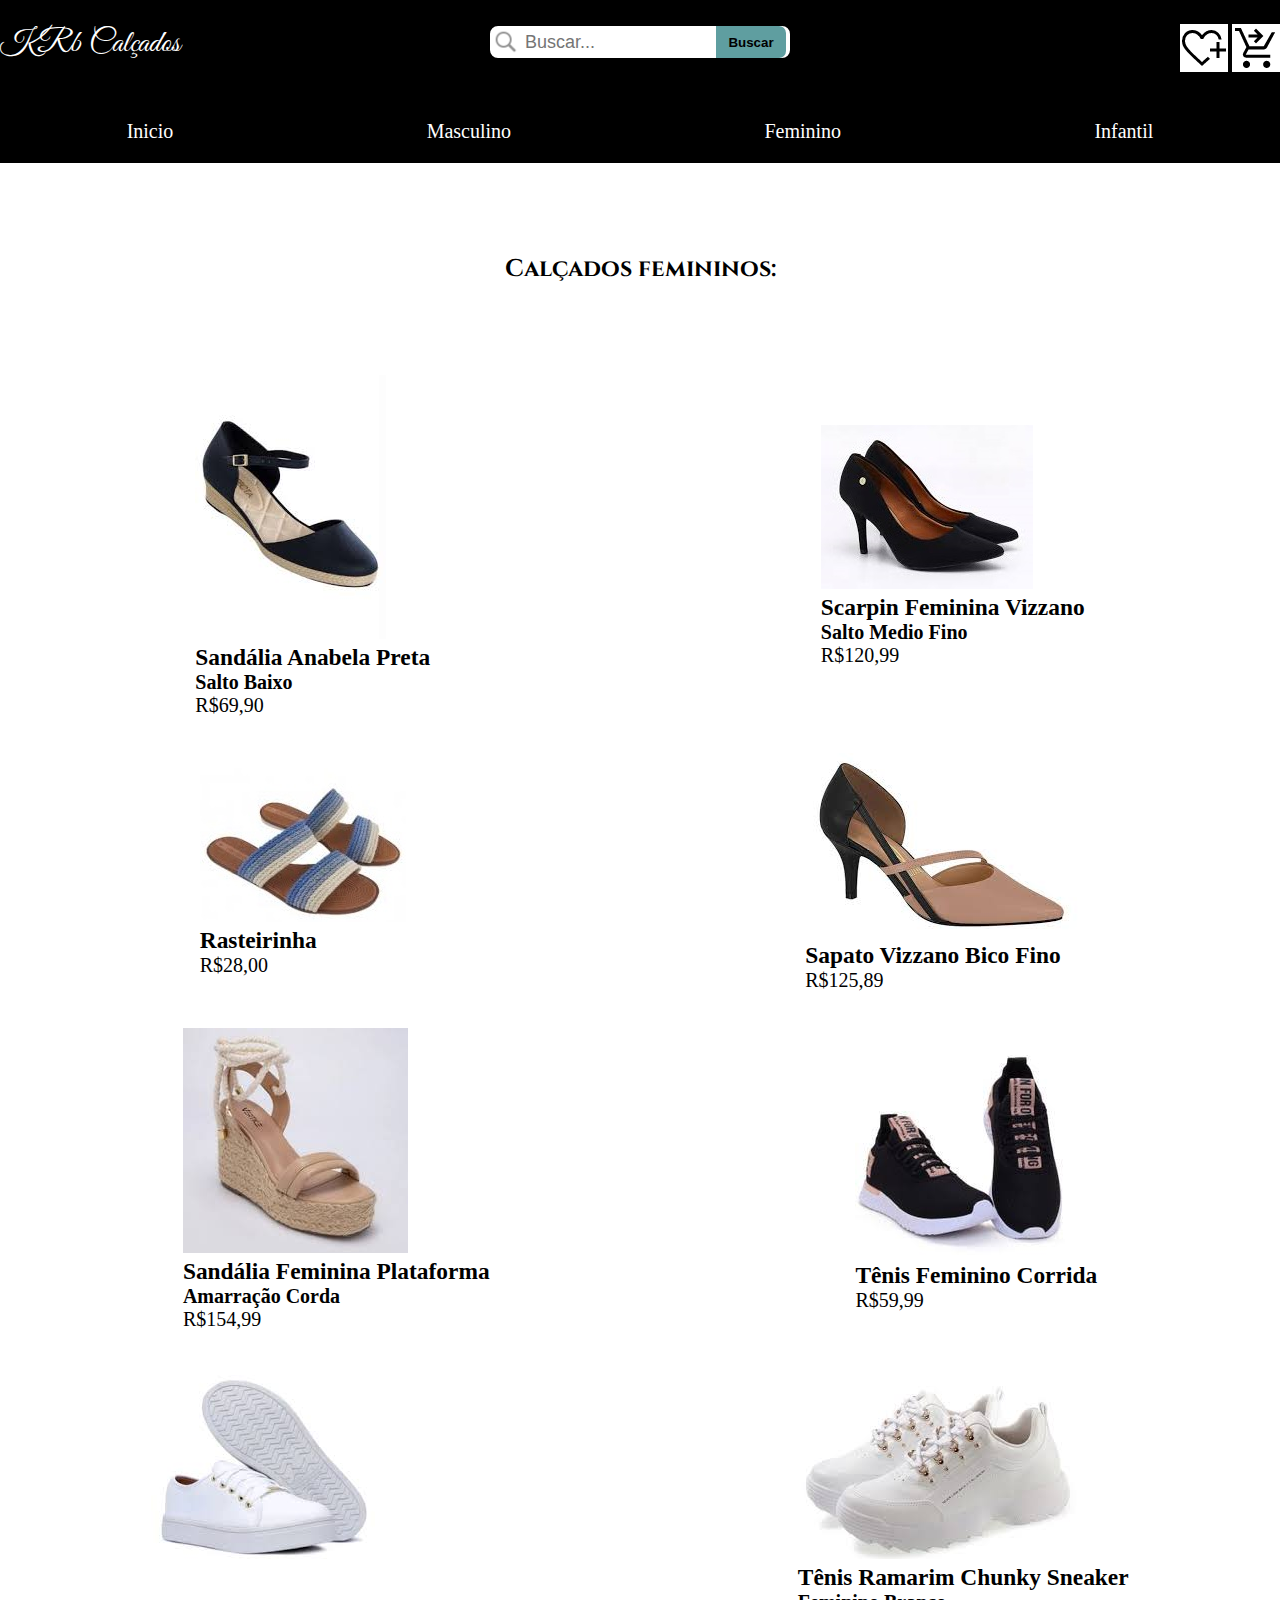
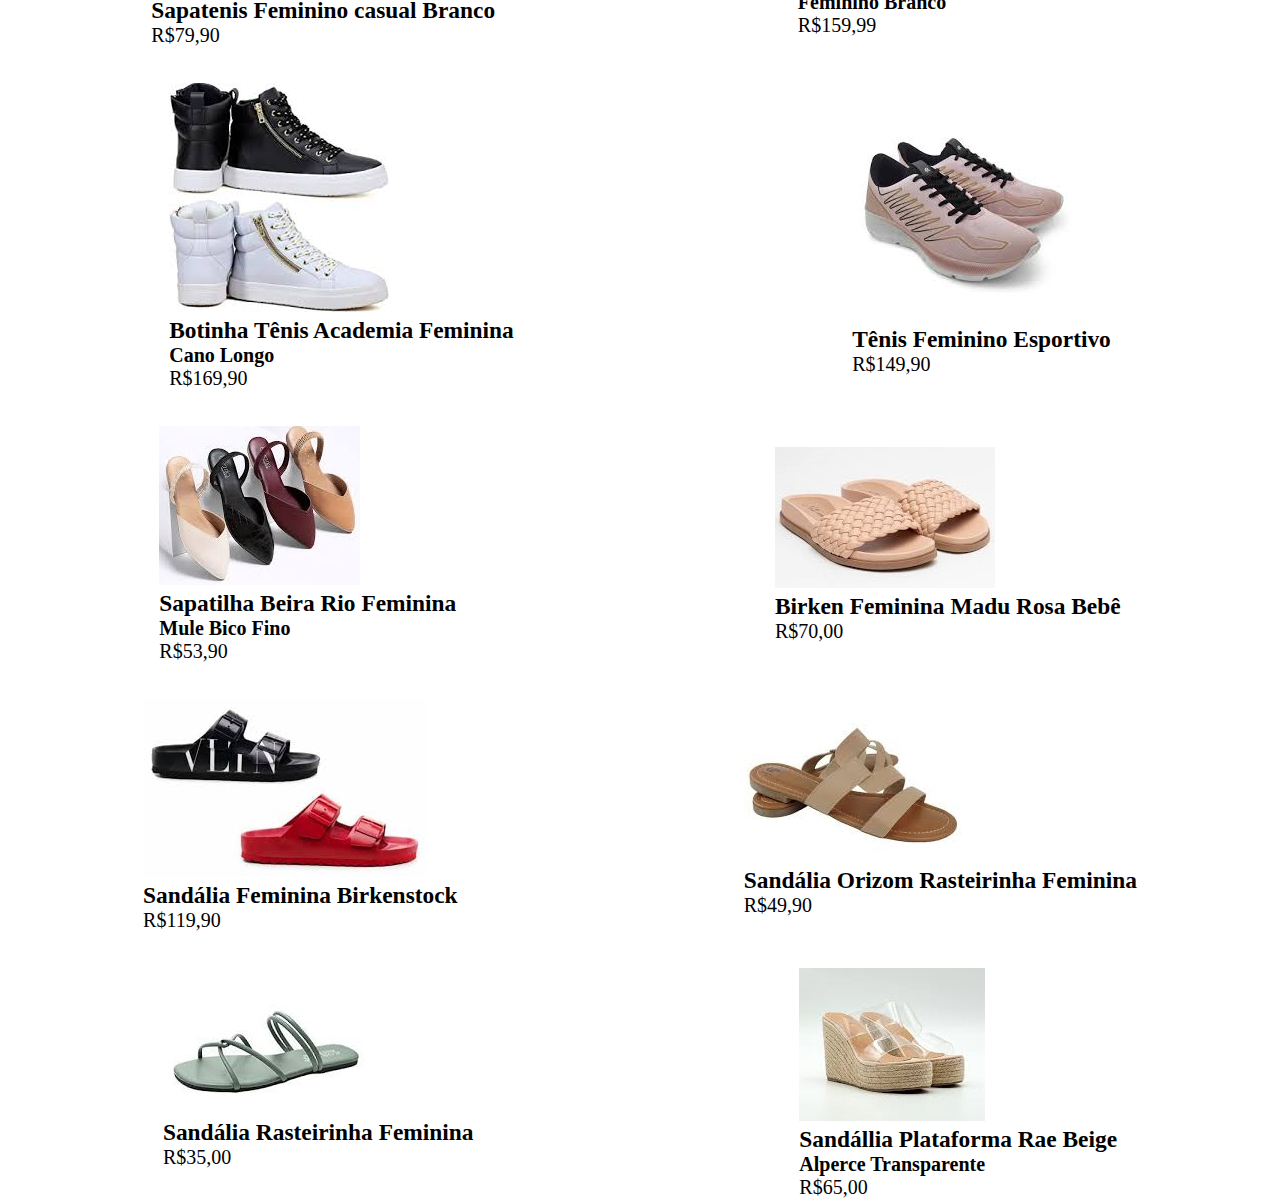
<file: calçadosfemininos/feminino.html>
<!DOCTYPE html>
<html lang="pt-br">
  <head>
    <title>Loja de calçados | KRb Calçados</title>
    <meta charset="utf-8">
    <link href="../site.css" rel="stylesheet">
    <link rel="preconnect" href="https://fonts.googleapis.com">
    <link rel="preconnect" href="https://fonts.gstatic.com" crossorigin>
    <link href="https://fonts.googleapis.com/css2?family=Cinzel&display=swap" rel="stylesheet">  
      
  </head>
  <body>
    <header> 
        <div class="menu">
            <h1>KRb Calçados</h1>
            <div id="divBusca">
                <img src="../search.png" alt="Buscar..."/>
                <input type="text" id="txtBusca" placeholder="Buscar..."/>
                <button id="btnBusca">Buscar</button>
            </div>
            <div id="imagem">
                <img src="../heart_plus_FILL0_wght400_GRAD0_opsz48.png">
                <img src="../shopping_cart_checkout_FILL0_wght400_GRAD0_opsz48.png">
            </div>            
            
        </div>
        <nav>
          <ul>
            <li class="dropdown"><a href="../index.html">Inicio</a></li>
            <li class="dropdown"><a href="../calçadosmasculinos/masculino.html">Masculino</a></li>
            <li class="dropdown"><a href="calçadosfemininos/feminino.html">Feminino</a></li>
            <li class="dropdown"><a href="../infantil/infantil.html">Infantil</a></li>
          </ul>  
        </nav>
    </header>
    <main>
        <br><br><br><br><br>
        <div>
            <h2 id="paravc">Calçados femininos:</h2>
        </div>
        <br><br><br><br><br>
        <section>
            <ul>
                <li>
                    <img src="sapato 1.jpg" >
                    <h3>Sandália Anabela Preta </h3>
                    <h4>Salto Baixo</h4>
                    <p>R$69,90</p>
                </li>
            
                <li>
                    <img src="sapato 2.jpg" >
                    <h3>Scarpin Feminina Vizzano</h3>
                    <h4>Salto Medio Fino</h4>
                    <p>R$120,99</p>
                </li>
            </ul>
            <br><br>
            <ul>
                <li>
                    <img src="sapato 3.jpg" >
                    <h3>Rasteirinha</h3>
                    <p>R$28,00</p>
                </li>
            
                <li>
                    <img src="sapato 4.jpg" >
                    <h3>Sapato Vizzano Bico Fino</h3>
                    <p>R$125,89</p>
                </li>
            </ul>
            <br><br>
            <ul>
                <li>
                    <img src="sapato 5.jpg" >
                    <h3>Sandália Feminina Plataforma</h3>
                    <h4>Amarração Corda</h4>
                    <p>R$154,99</p>
                </li>
            
                <li>
                    <img src="sapato 6.jpg" >
                    <h3>Tênis Feminino Corrida</h3>
                    <p>R$59,99</p>
                </li>
            </ul>
            <br><br>
            <ul>
                <li>
                    <img src="sapato 7.jpg" >
                    <h3>Sapatenis Feminino casual Branco</h3>
                    <p>R$79,90</p>
                </li>
            
                <li>
                    <img src="sapato 8.jpg" >
                    <h3>Tênis Ramarim Chunky Sneaker</h3>
                    <h4>Feminino Branco</h4>
                    <p>R$159,99</p>
                </li>
            </ul>
            <br><br>
            <ul>
                <li>
                    <img src="sapato 9.jpg" >
                    <h3>Botinha Tênis Academia Feminina</h3>
                    <h4>Cano Longo</h4>
                    <p>R$169,90</p>
                </li>
            
                <li>
                    <img src="sapato 10.jpg" >
                    <h3>Tênis Feminino Esportivo</h3>
                    <p>R$149,90</p>
                </li>
            </ul>
            <br><br>
            <ul>
                <li>
                    <img src="sapato 11.jpg" >
                    <h3>Sapatilha Beira Rio Feminina</h3>
                    <h4>Mule Bico Fino</h4>
                    <p>R$53,90</p>
                </li>
            
                <li>
                    <img src="sapato 12.jpg" >
                    <h3>Birken Feminina Madu Rosa Bebê</h3>
                    <p>R$70,00</p>
                </li>
            </ul>
            <br><br>
            <ul>
                <li>
                    <img src="sapato 13.jpg" >
                    <h3>Sandália Feminina Birkenstock</h3>
                    <p>R$119,90</p>
                </li>
            
                <li>
                    <img src="sapato 14.jpg" >
                    <h3>Sandália Orizom Rasteirinha Feminina</h3>
                    <p>R$49,90</p>
                </li>
            </ul>
            <br><br> 
            <ul>
                <li>
                    <img src="sapato 15.jpg" >
                    <h3>Sandália Rasteirinha Feminina</h3>
                    <p>R$35,00</p>
                </li>
            
                <li>
                    <img src="sapato 16.jpg" >
                    <h3>Sandállia Plataforma Rae Beige</h3>
                    <h4>Alperce Transparente</h4>
                    <p>R$65,00</p>
                </li>
            </ul>
        </section>
    </main>
    
  </body>
</html>
</file>
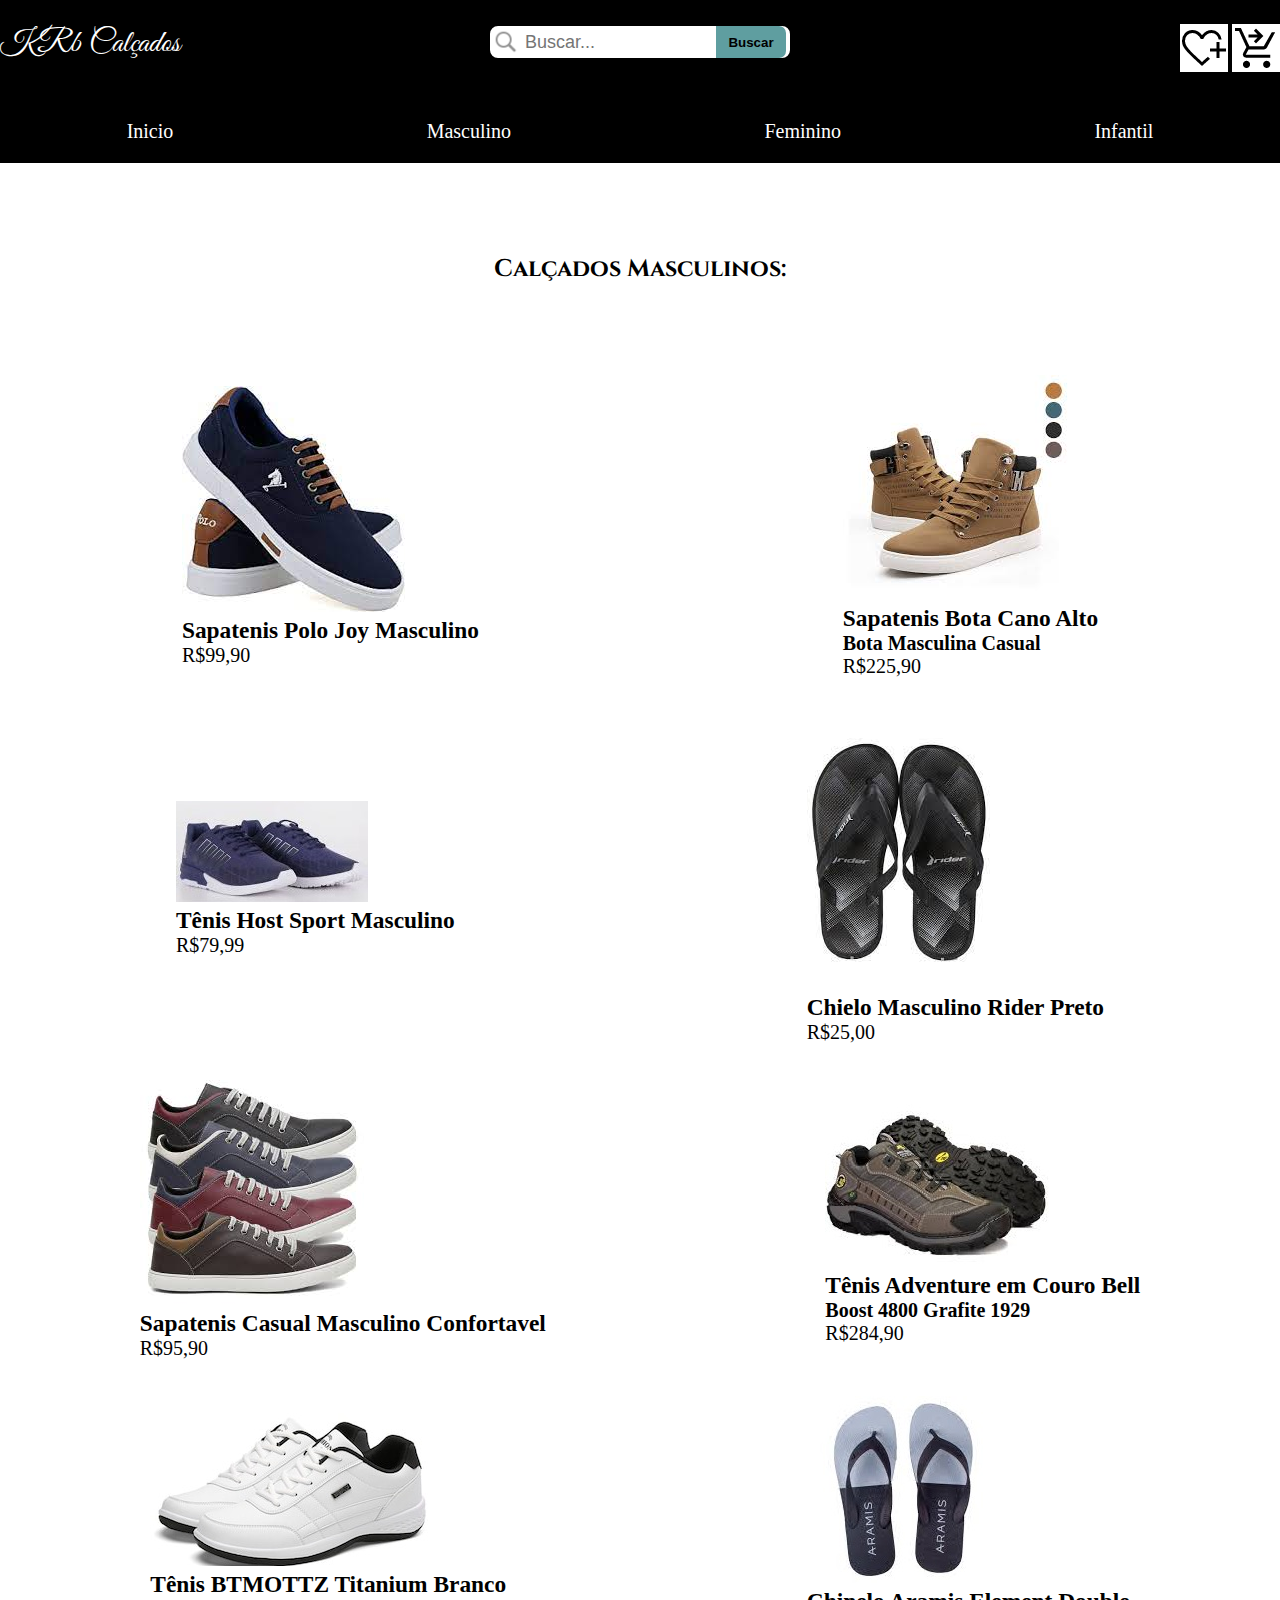
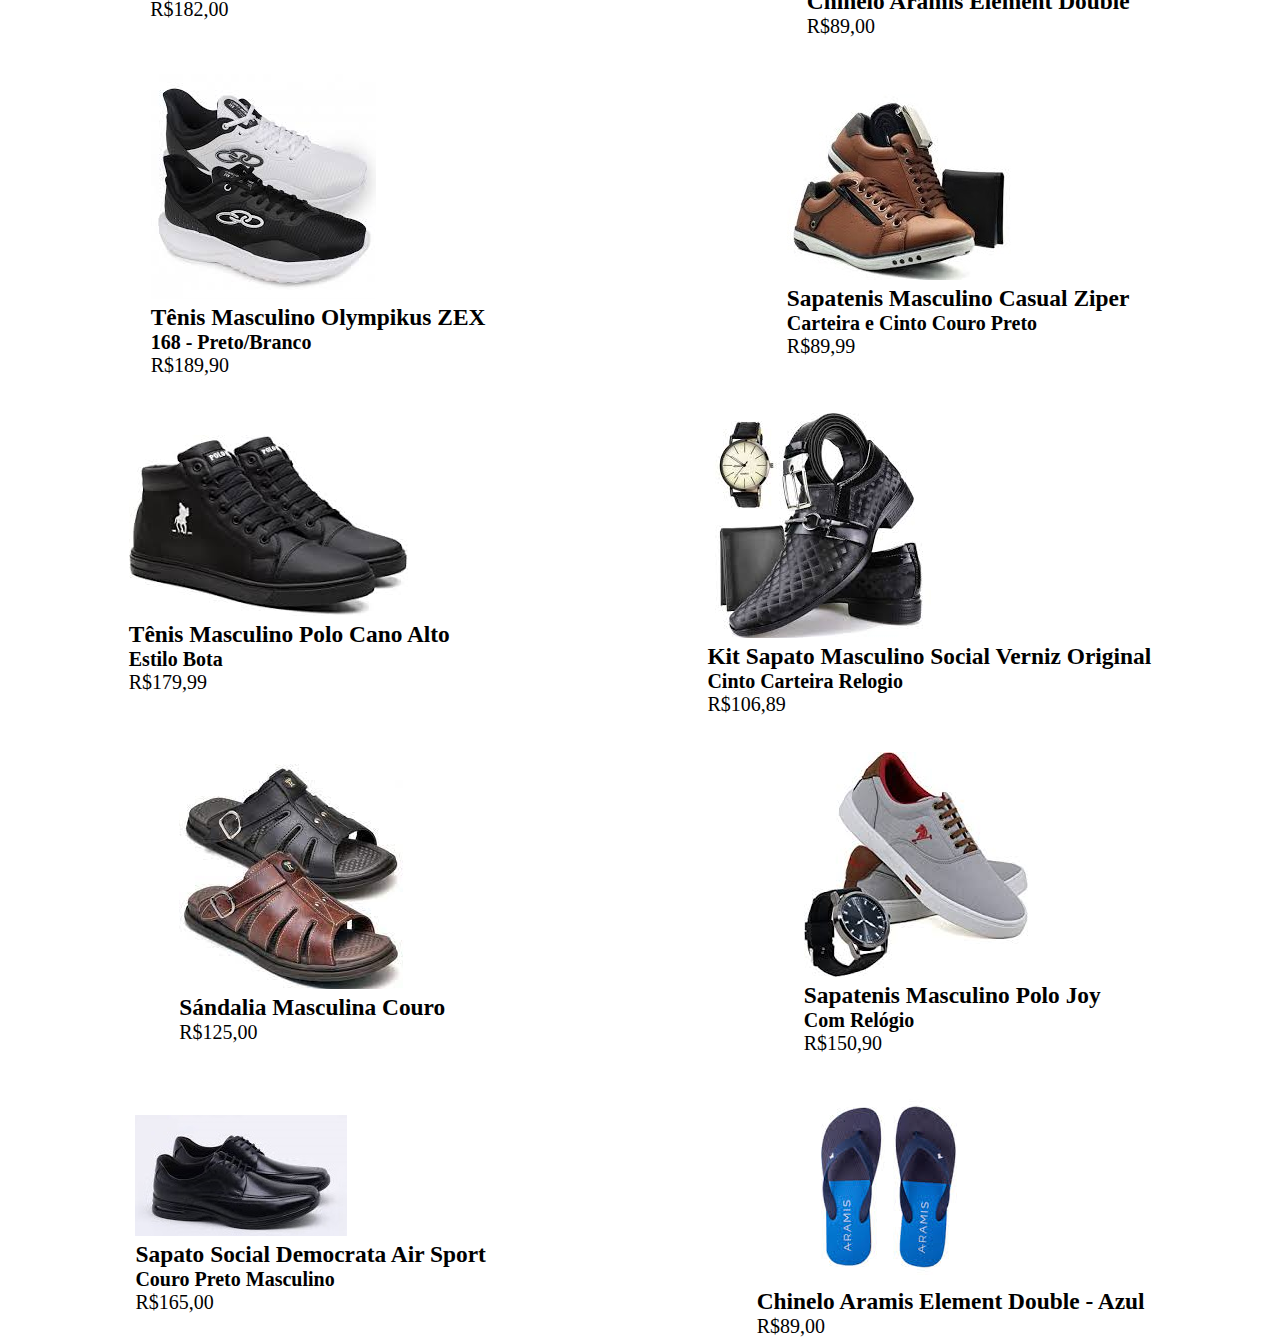
<file: calçadosmasculinos/masculino.html>
<!DOCTYPE html>
<html lang="pt-br">
  <head>
    <title>Loja de calçados | KRb Calçados</title>
    <meta charset="utf-8">
    <link href="../site.css" rel="stylesheet">
    <link rel="preconnect" href="https://fonts.googleapis.com">
    <link rel="preconnect" href="https://fonts.gstatic.com" crossorigin>
    <link href="https://fonts.googleapis.com/css2?family=Cinzel&display=swap" rel="stylesheet">  
      
  </head>
  <body>
    <header> 
        <div class="menu">
            <h1>KRb Calçados</h1>
            <div id="divBusca">
                <img src="../search.png" alt="Buscar..."/>
                <input type="text" id="txtBusca" placeholder="Buscar..."/>
                <button id="btnBusca">Buscar</button>
            </div>
            <div id="imagem">
                <img src="../heart_plus_FILL0_wght400_GRAD0_opsz48.png">
                <img src="../shopping_cart_checkout_FILL0_wght400_GRAD0_opsz48.png">
            </div>            
            
        </div>
        <nav>
          <ul>
            <li class="dropdown"><a href="../index.html">Inicio</a></li>
            <li class="dropdown"><a href="calçadosmasculinos/masculino.html">Masculino</a></li>
            <li class="dropdown"><a href="../calçadosfemininos/feminino.html">Feminino</a></li>
            <li class="dropdown"><a href="../infantil/infantil.html">Infantil</a></li>
          </ul>  
        </nav>
    </header>
    <main>
        <br><br><br><br><br>
        <div>
            <h2 id="paravc">Calçados Masculinos:</h2>
        </div>
        <br><br><br><br><br>
        <section>
            <ul>
                <li>
                    <img src="tenis 1.jpg" >
                    <h3>Sapatenis Polo Joy Masculino</h3>
                    <p>R$99,90</p>
                </li>  
                
                <li>
                    <img src="tenis 2.jpg" >
                    <h3>Sapatenis Bota Cano Alto</h3>
                    <h4>Bota Masculina Casual </h4>
                    <p>R$225,90</p>
                </li> 
            </ul>
            <br><br>
            <ul>
                <li>
                    <img src="tenis 3.jpg" >
                    <h3>Tênis Host Sport Masculino</h3>
                    <p>R$79,99</p>
                </li> 
            
                <li>
                    <img src="tenis 14.jpg" >
                    <h3>Chielo Masculino Rider Preto</h3>
                    <p>R$25,00</p>
                </li> 
            </ul>
            <br><br>
            <ul>
                <li>
                    <img src="tenis 5.jpg" >
                    <h3>Sapatenis Casual Masculino Confortavel</h3>
                    <p>R$95,90</p>
                </li> 
            
                <li>
                    <img src="tenis 6.jpg" >
                    <h3>Tênis Adventure em Couro Bell</h3>
                    <h4>Boost 4800 Grafite 1929</h4>
                    <p>R$284,90</p>
                </li> 
            </ul>
            <br><br>
            <ul>
                <li>
                    <img src="tenis 7.jpg" >
                    <h3>Tênis BTMOTTZ Titanium Branco</h3>
                    <p>R$182,00</p>
                </li> 
            
                <li>
                    <img src="tenis 16.jpg" >
                    <h3>Chinelo Aramis Element Double</h3>
                    <p>R$89,00</p>
                </li> 
            </ul>
            <br><br>
            <ul>
                <li>
                    <img src="tenis 9.jpg" >
                    <h3>Tênis Masculino Olympikus ZEX</h3>
                    <h4>168 - Preto/Branco</h4>
                    <p>R$189,90</p>
                </li> 
                
                <li>
                    <img src="tenis 10.jpg" >
                    <h3>Sapatenis Masculino Casual Ziper</h3>
                    <h4>Carteira e Cinto Couro Preto</h4>
                    <p>R$89,99</p>
                </li> 
            </ul>
            <br><br>
            <ul>
                <li>
                    <img src="tenis 11.jpg" >
                    <h3>Tênis Masculino Polo Cano Alto</h3>
                    <h4>Estilo Bota</h4>
                    <p>R$179,99</p>
                </li> 
            
                <li>
                    <img src="tenis 12.jpg" >
                    <h3>Kit Sapato Masculino Social Verniz Original</h3>
                    <h4>Cinto Carteira Relogio</h4>
                    <p>R$106,89</p>
                </li> 
            </ul>
            <br><br>
            <ul>
                <li>
                    <img src="tenis 13.jpg" >
                    <h3>Sándalia Masculina Couro</h3>
                    <p>R$125,00</p>
                </li> 
                
                <li>
                    <img src="tenis 4.jpg" >
                    <h3>Sapatenis Masculino Polo Joy</h3>
                    <h4>Com Relógio</h4>
                    <p>R$150,90</p>
                </li>  
            </ul>
            <br><br>
            <ul>
                <li>
                    <img src="tenis 8.jpg" >
                    <h3>Sapato Social Democrata Air Sport</h3>
                    <h4>Couro Preto Masculino</h4>
                    <p>R$165,00</p>
                </li> 
                <li>
                    <img src="tenis 15.jpg" >
                    <h3>Chinelo Aramis Element Double - Azul</h3>
                    <p>R$89,00</p>
                </li> 
            </ul>
        </section>
      
    </main>
    
  </body>
</html>
</file>
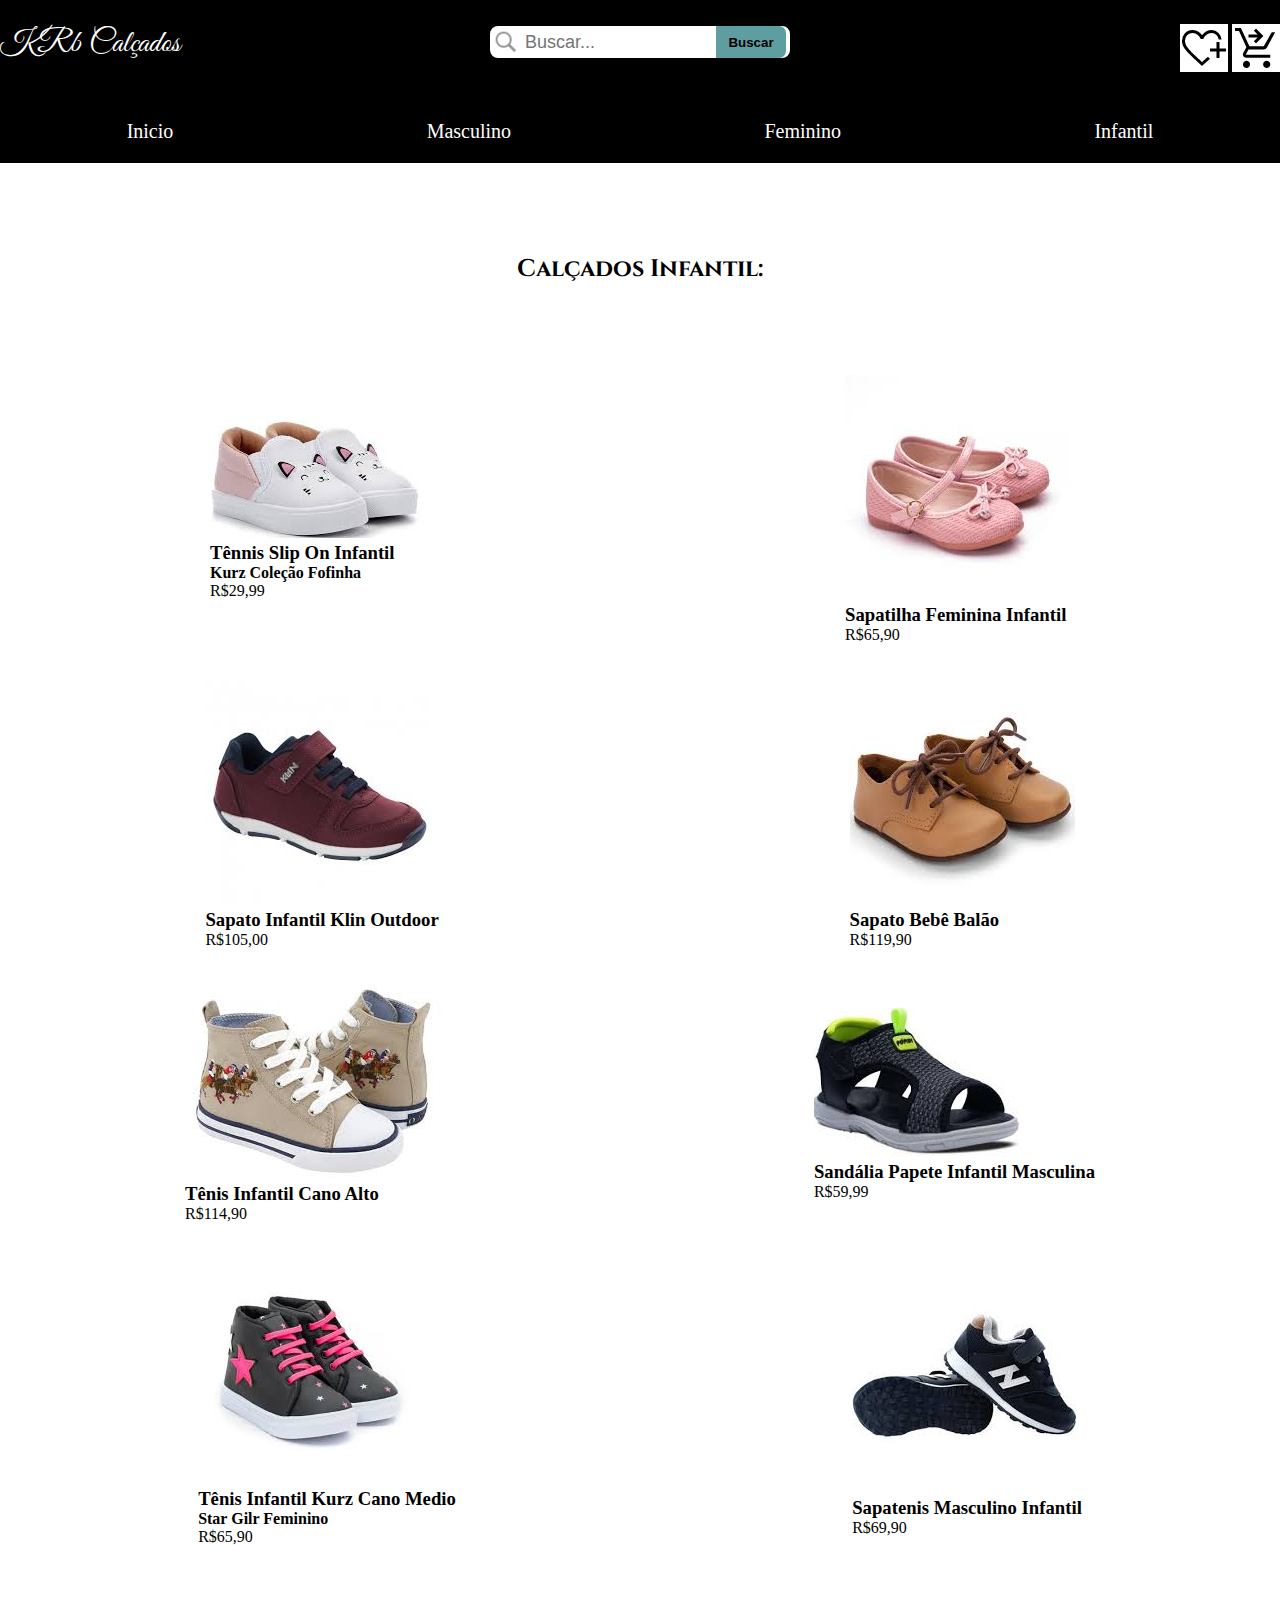
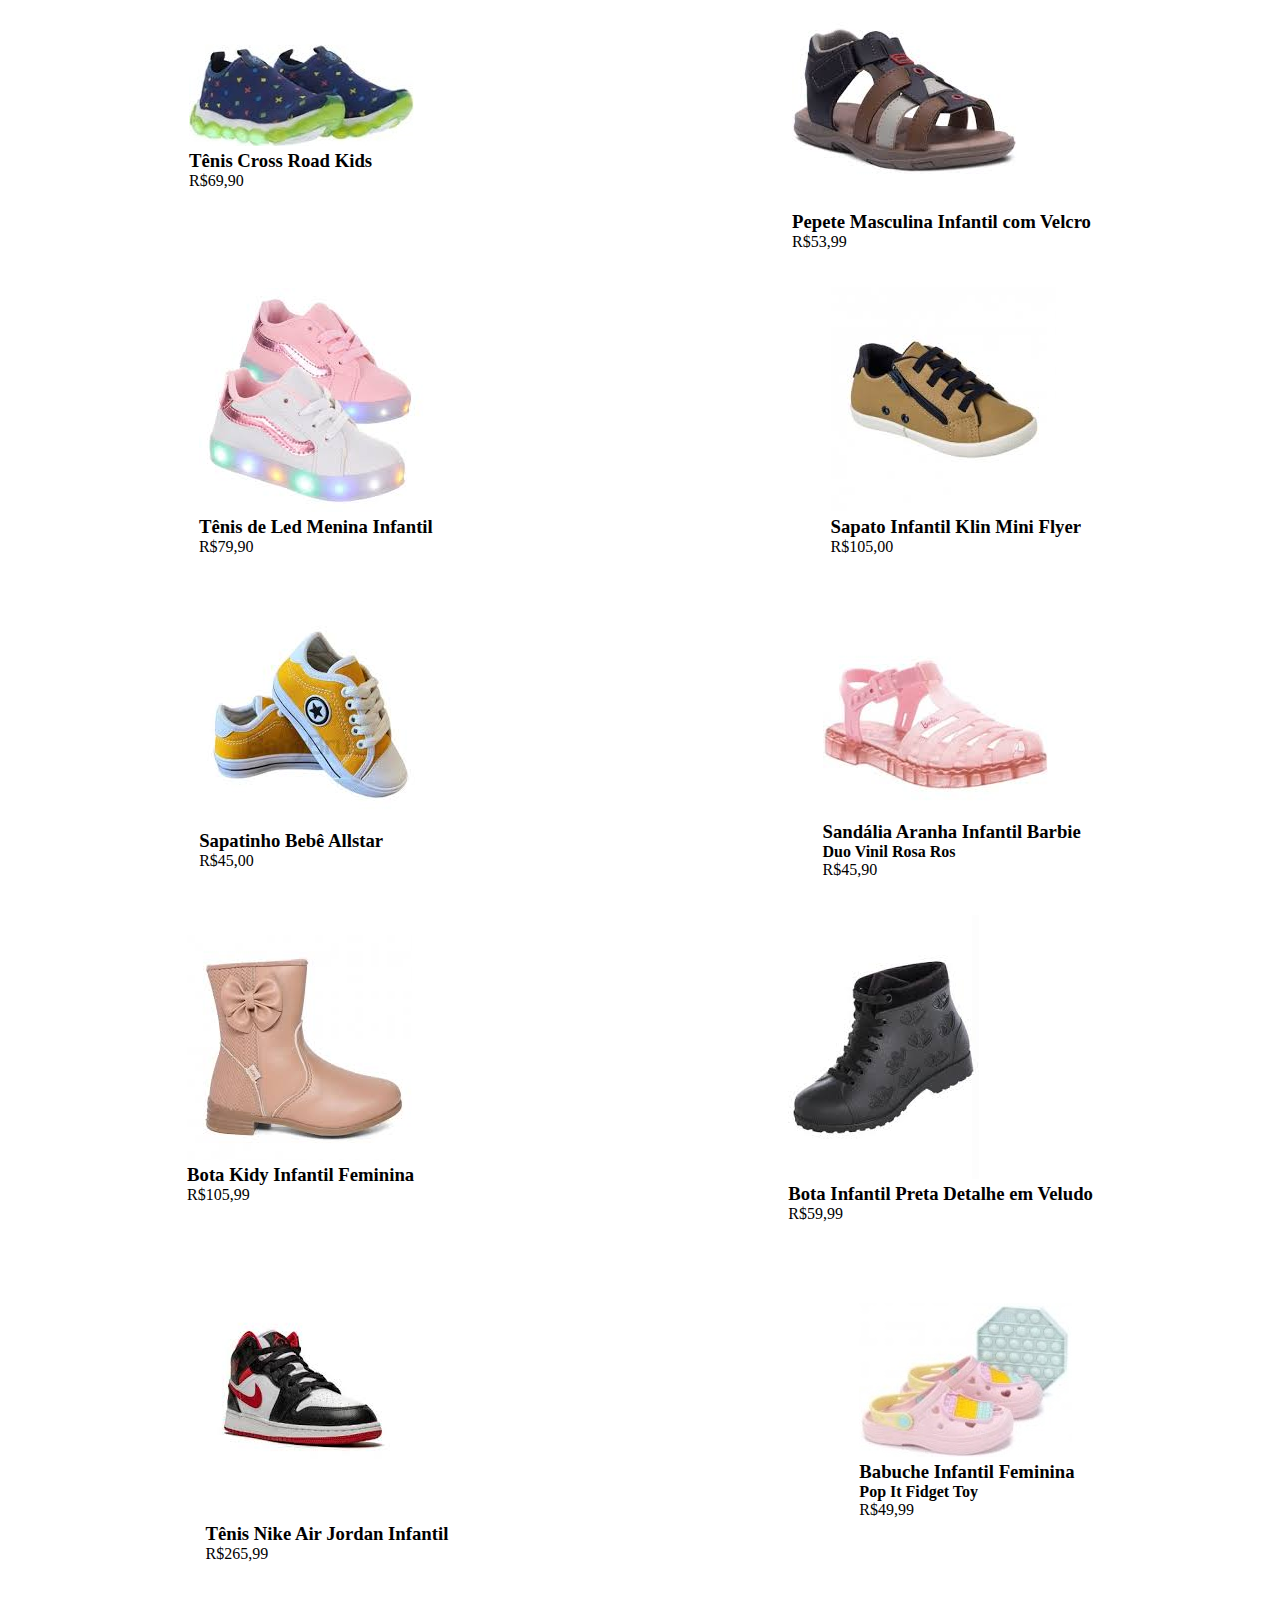
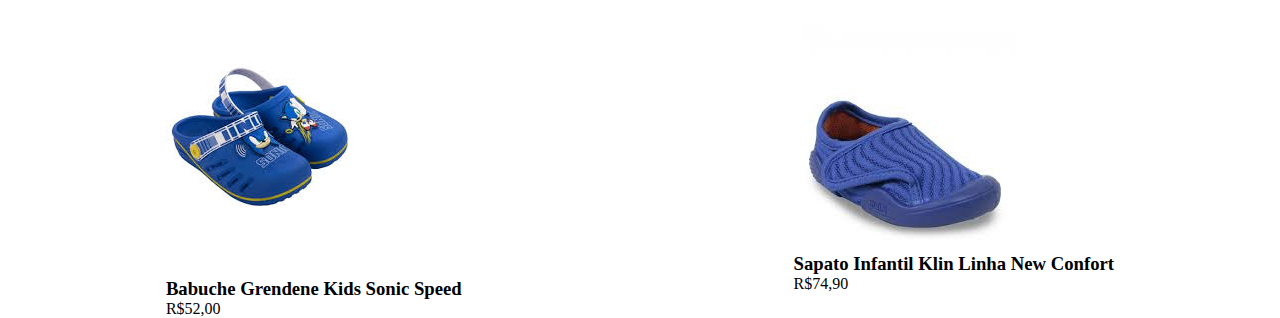
<file: infantil/infantil.html>
<!DOCTYPE html>
<html lang="pt-br">
  <head>
    <title>Loja de calçados | KRb Calçados</title>
    <meta charset="utf-8">
    <link href="../site.css" rel="stylesheet">
    <link rel="preconnect" href="https://fonts.googleapis.com">
    <link rel="preconnect" href="https://fonts.gstatic.com" crossorigin>
    <link href="https://fonts.googleapis.com/css2?family=Cinzel&display=swap" rel="stylesheet">  
      
  </head>
  <body>
    <header> 
        <div class="menu">
            <h1>KRb Calçados</h1>
            <div id="divBusca">
                <img src="../search.png" alt="Buscar..."/>
                <input type="text" id="txtBusca" placeholder="Buscar..."/>
                <button id="btnBusca">Buscar</button>
            </div>
            <div id="imagem">
                <img src="../heart_plus_FILL0_wght400_GRAD0_opsz48.png">
                <img src="../shopping_cart_checkout_FILL0_wght400_GRAD0_opsz48.png">
            </div>            
            
        </div>
        <nav>
          <ul>
            <li class="dropdown"><a href="../index.html">Inicio</a></li>
            <li class="dropdown"><a href="../calçadosmasculinos/masculino.html">Masculino</a></li>
            <li class="dropdown"><a href="../calçadosfemininos/feminino.html">Feminino</a></li>
            <li class="dropdown"><a href="infantil/infantil.html">Infantil</a></li>
          </ul>  
        </nav>
    </header>
    <main>
        <br><br><br><br><br>
        <div>
            <h2 id="paravc">Calçados Infantil:</h2>
        </div>
       <br><br><br><br><br>
        <section>
            <ul>
                <div>
                    <img src="infantil 1.jpg" >
                    <h3>Tênnis Slip On Infantil</h3>
                    <h4>Kurz Coleção Fofinha</h4>
                    <p>R$29,99</p>
                </div> 
            
                <div>
                    <img src="infantil 2.jpg" >
                    <h3>Sapatilha Feminina Infantil</h3>
                    <p>R$65,90</p>
                </div> 
            </ul>
            <br><br>
            <ul>
                <div>
                    <img src="infantil 3.jpg" >
                    <h3>Sapato Infantil Klin Outdoor</h3>
                    <p>R$105,00</p>
                </div> 
            
                <div>
                    <img src="infantil 4.jpg" >
                    <h3>Sapato Bebê Balão</h3>
                    <p>R$119,90</p>
                </div> 
            </ul>
            <br><br>
            <ul>
                <div>
                    <img src="infantil 5.jpg" >
                    <h3>Tênis Infantil Cano Alto</h3>
                    <p>R$114,90</p>
                </div> 
            
                <div>
                    <img src="infantil 6.jpg" >
                    <h3>Sandália Papete Infantil Masculina</h3>
                    <p>R$59,99</p>
                </div> 
            </ul>
            <br><br>
            <ul>
                <div>
                    <img src="infantil 7.jpg" >
                    <h3>Tênis Infantil Kurz Cano Medio</h3>
                    <h4>Star Gilr Feminino</h4>
                    <p>R$65,90</p>
                </div> 
            
                <div>
                    <img src="infantil 8.jpg" >
                    <h3>Sapatenis Masculino Infantil</h3>
                    <p>R$69,90</p>
                </div> 
            </ul>
            <br><br>
            <ul>
                <div>
                    <img src="infantil 9.jpg" >
                    <h3>Tênis Cross Road Kids</h3>
                    <p>R$69,90</p>
                </div> 
            
                <div>
                    <img src="infantil 10.jpg" >
                    <h3>Pepete Masculina Infantil com Velcro</h3>
                    <p>R$53,99</p>
                </div> 
            </ul>
            <br><br>
            <ul>
                <div>
                    <img src="infantil 11.jpg" >
                    <h3>Tênis de Led Menina Infantil</h3>
                    <p>R$79,90</p>
                </div> 
            
                <div>
                    <img src="infantil 12.jpg" >
                    <h3>Sapato Infantil Klin Mini Flyer</h3>
                    <p>R$105,00</p>
                </div>
            </ul>
            <br><br>
            <ul>
                <div>
                    <img src="infantil 13.jpg" >
                    <h3>Sapatinho Bebê Allstar </h3>
                    <p>R$45,00</p>
                </div> 
            
                <div>
                    <img src="infantil 14.jpg" >
                    <h3>Sandália Aranha Infantil Barbie</h3>
                    <h4>Duo Vinil Rosa Ros</h4>
                    <p>R$45,90</p>
                </div> 
            </ul>
            <br><br>
            <ul>
                <div>
                    <img src="infantil 15.jpg" >
                    <h3>Bota Kidy Infantil Feminina</h3>
                    <p>R$105,99</p>
                </div> 
            
                <div>
                    <img src="infantil 16.jpg" >
                    <h3>Bota Infantil Preta Detalhe em Veludo</h3>
                    <p>R$59,99</p>
                </div> 
            </ul>
            <br><br>
            <ul>
                <div>
                    <img src="infantil 17.jpg" >
                    <h3>Tênis Nike Air Jordan Infantil</h3>
                    <p>R$265,99</p>
                </div> 
            
                <div>
                    <img src="infantil 18.jpg" >
                    <h3>Babuche Infantil Feminina</h3>
                    <h4>Pop It Fidget Toy</h4>
                    <p>R$49,99</p>
                </div> 
            </ul>
            <br><br>
            <ul>
                <div>
                    <img src="infantil 19.jpg" >
                    <h3>Babuche Grendene Kids Sonic Speed</h3>
                    <p>R$52,00</p>
                </div> 
            
                <div>
                    <img src="infantil 20.jpg" >
                    <h3>Sapato Infantil Klin Linha New Confort</h3>
                    <p>R$74,90</p>
                </div> 
            </ul>
        </section>
      
    </main>
    
  </body>
</html>
</file>
<file: site.css>
@font-face{
    font-family:'vibe';
    src:url(GreatVibes-Regular.ttf);
}
*{
    padding: 0;
    margin: 0;
}
header{
  background-color: black;  
}

.menu{
    color: white;
    display: grid;
    grid-template-columns: 1fr 1fr 1fr;
    height: 100px;
    align-content: center;
}

.menu h1{
    font-family:'vibe', cursiva;
    font-weight: lighter;
}

#divBusca{
  background-color:white;
  border:solid 2px black;
  border-radius:10px;
  width:300px;
  height:32px;
  margin: 0 auto;
}

#txtBusca{
  float:left;
  background-color:transparent;
  padding-left:5px;
  font-size:18px;
  border:none;
  height:32px;
  width:191px;
}

#btnBusca{
  border:none;
  float:left;
  height:32px;
  border-radius:0 7px 7px 0;
  width:70px;
  font-weight:bold;
  background:#5F9EA0;
}
#imagem{
    justify-self:end;
}

#divBusca img{
  float:left;
  width: 30px;
}
header section{
    display: flex;
}
.pesquisa{
    text-align: center;
}
#imagem img{
    background-color: white;
}
ul{
    display: flex;
    justify-content: space-around;
    align-items: center;
}
li{
   
    list-style: none;
    color: white;
    font-size: 20px;
}
a{
    display: block;
    text-decoration: none;
    color: white;
    padding: 20px;
}
.dropdown a:hover{
    color: black;
    background-color: white;
}

#fotope{
    width: 100%;
    height: 500px;
}

#paravc{
    font-family: 'Cinzel', serif;
    text-align: center;
}

#ft159{
    margin-left: 15%;
    width: 25%;
}

#ft189{
    margin-right: 15%;
    width: 25%;
    float: right;
}

ul li{
    display: inline-block;
}

h3{
    color: black;
}
h4{
    color: black;
}

p{
    color: black;
}
footer{
    background-color: #899878;
    text-align: center;
}
</file>
